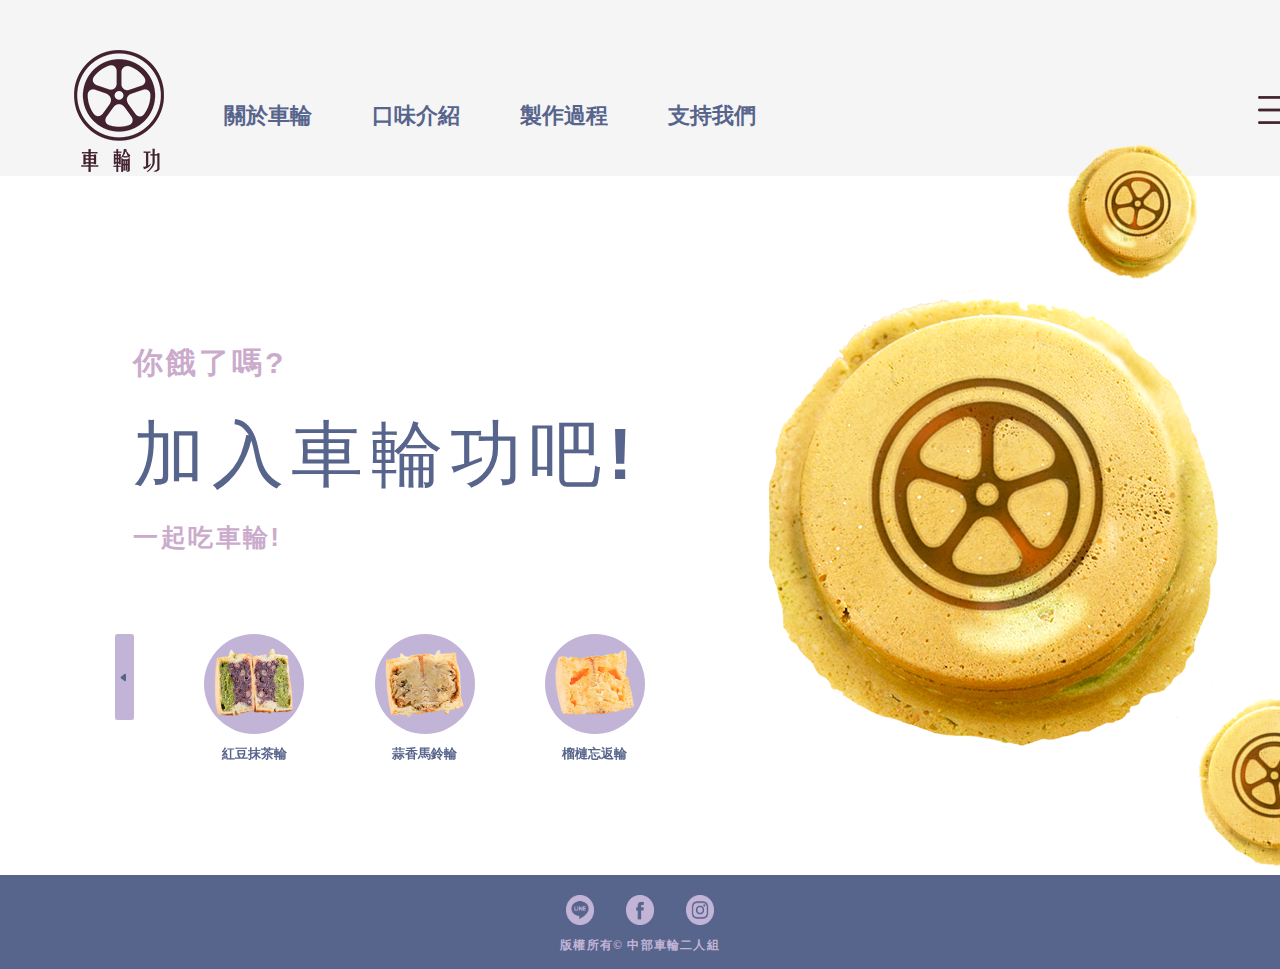
<file: index.html>
<!DOCTYPE html>
<html lang="en">
<head>
    <meta charset="UTF-8">
    <meta http-equiv="X-UA-Compatible" content="IE=edge">
    <meta name="viewport" content="width=device-width, initial-scale=1">
    <title>車輪功-歡迎加入車輪功</title>
    <meta name="viewport" content="width=device-width, initial=1">
    <link href="css/style.css" rel="stylesheet" type="text/css">
    <link href="https://unpkg.com/aos@2.3.1/dist/aos.css" rel="stylesheet">
    <script src="https://unpkg.com/aos@2.3.1/dist/aos.js"></script>
    <link href="https://fonts.googleapis.com/css?family=Noto+Sans+TC" rel="stylesheet"/>
    <link rel="stylesheet" href="/css/normalize.css">
</head>
<div >
<div class="background"></div>
<body style="margin:0%" class="body">
    <img src="./img/大車輪5.png" class="big-tire">
    
    <link href="https://fonts.googleapis.com/css?family=Noto+Sans+TC&display=swap&subset=chinese-traditional" rel="stylesheet">
    <header class="header">
        <a href="./index.html"><img src="./img/logo_紫色.png" class="logo"></a>
        <input type="checkbox" name="menu-switcher" id="menu-switcher" />
        <div class="phone-ham">
            <label for="menu-switcher" class="ham-menu">
                <div class="hamburger-line"></div>
            </label>
        </div>
                <ul class="nav-list" style="margin-top: 53px;">
                    <li class="nav-list-item"><a href="./page3.html">關於車輪</a></li>
                    <li class="nav-list-item"><a href="./page2.html">口味介紹</a></li>
                    <li class="nav-list-item"><a href="#">製作過程</a></li>
                    <li class="nav-list-item"><a href="#">支持我們</a></li>
                </ul>
        <div class="ham-box">
            <img src="./img/hamburger menu.png" class="ham">
            <img src="./img/search.png"  class="ham">
        </div>
    </header>

    <img src="./img/tire2.png" class="tire-2">
    
    <h1 class="title">你餓了嗎?</h1>
    <h1 class="title-1">加入車輪功吧!</h1>
    <h1 class="title-2">一起吃車輪!</h1>
    
   
    <div  data-aos="zoom-in-up">
        <div class="img-foodbox">
            <img src="./img/menu.png" class="menu">
            <div class="png-box">
                <div class="circle">
                    <img src="./img/紅豆抹茶輪.png" class="img-food">
                </div>
                <p class="nav-li-i">紅豆抹茶輪</p>
            </div>
            <div class="png-box">
                <div class="circle">
                    <img src="./img/蒜香馬鈴輪.png" class="img-food">
                </div>
                <p class="nav-li-i">蒜香馬鈴輪</p>
            </div>
            <div class="png-box" >
                <div class="circle" >
                    <img src="./img/榴槤忘返輪.png" class="img-food">
                </div>
                <p class="nav-li-i">榴槤忘返輪</p>
            </div>
            
        </div>
    </div>
    
   
    
    <img src="./img/tire3.png" class="tire-3">
    <footer>
        <div class="footer">
         <!--   <img src="./img/footer.png" class="foot">   -->
            <div class="f-i-box" style="margin-top: 20px;">
                <img src="./img/line.png" class="f-i">
                <img src="./img/fb.png" class="f-i">
                <img src="./img/ig.png" class="f-i">
            </div>
        </div>
        <div class="footer">
            <p class="p">版權所有© 中部車輪二人組</p>
        </div>
    </footer>
</div>
</body>
<script>
    AOS.init();
</script>
</html>
</file>
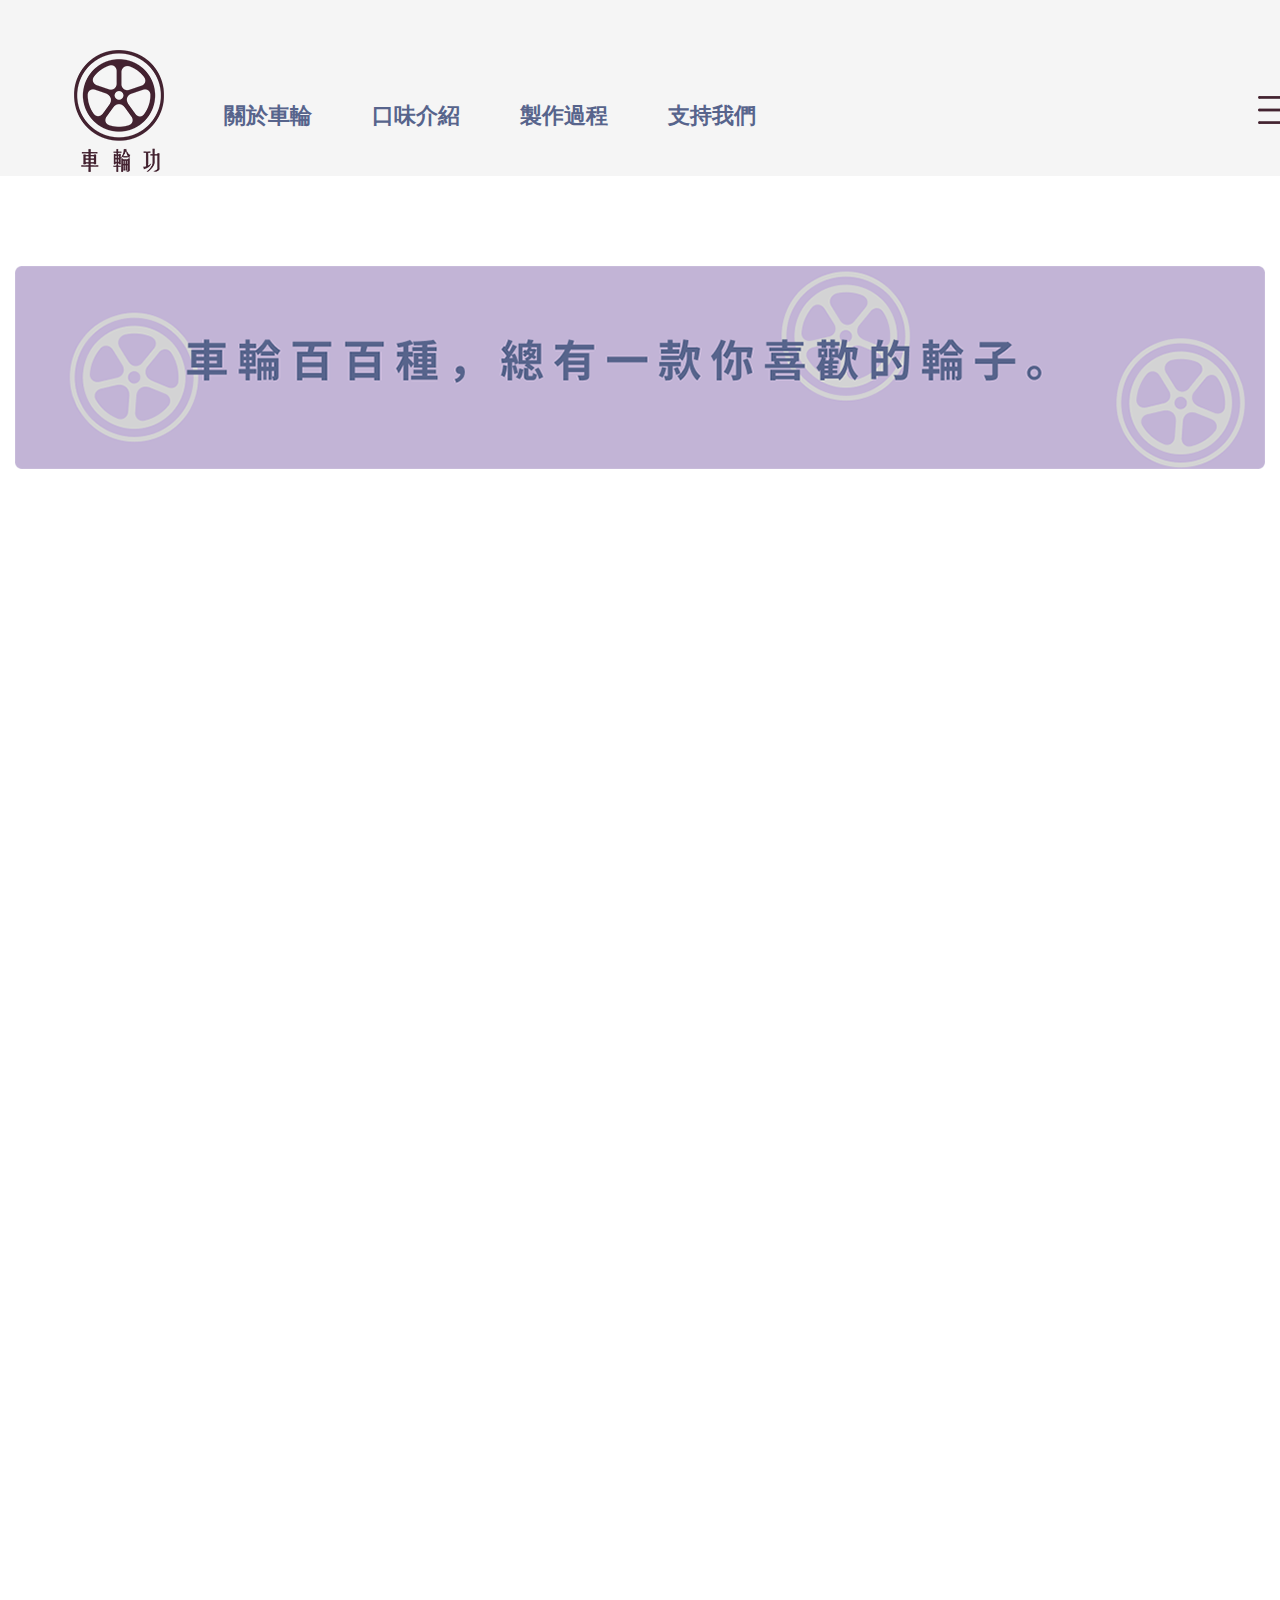
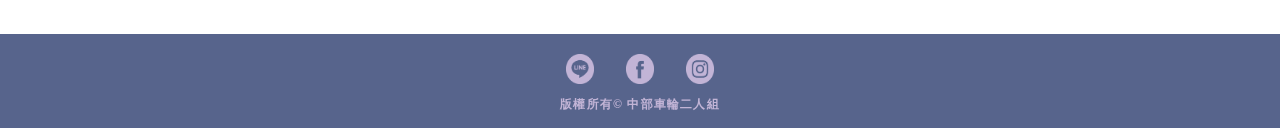
<file: page2.html>
<!DOCTYPE html>
<html lang="en">
<head>
    <meta charset="UTF-8">
    <meta http-equiv="X-UA-Compatible" content="IE=edge">
    <meta name="viewport" content="width=device-width, initial-scale=1.0">
    <title>車輪功-關於車輪</title>
    <meta name="viewport" content="width=device-width, initial=1">
    <link href="css/style.css" rel="stylesheet" type="text/css">
    <link href="https://unpkg.com/aos@2.3.1/dist/aos.css" rel="stylesheet">
    <script src="https://unpkg.com/aos@2.3.1/dist/aos.js"></script>
    <link href="https://fonts.googleapis.com/css?family=Noto+Sans+TC" rel="stylesheet"/>
    <link rel="stylesheet" href="/css/normalize.css">
</head>
<body style="margin:0%" >
    
    <header class="header">
        <a href="./index.html"><img src="./img/logo_紫色.png" class="logo"></a>
        <input type="checkbox" name="menu-switcher" id="menu-switcher" />
        <div class="phone-ham">
            <label for="menu-switcher" class="ham-menu">
                <div class="hamburger-line"></div>
            </label>
        </div>
                <ul class="nav-list" style="margin-top: 53px;">
                    <li class="nav-list-item"><a href="./page3.html">關於車輪</a></li>
                    <li class="nav-list-item"><a href="./page2.html">口味介紹</a></li>
                    <li class="nav-list-item"><a href="#">製作過程</a></li>
                    <li class="nav-list-item"><a href="#">支持我們</a></li>
                </ul>
        <div class="ham-box">
            <img src="./img/hamburger menu.png" class="ham">
            <img src="./img/search.png"  class="ham">
        </div>
    </header>
    <div  class="slogan">
        <img src="img/slogan.png">
    </div>
    <div  data-aos="fade-up"
    data-aos-anchor-placement="top-center">
        <div class="p2-title">
            <img src="./img/logo_無字.png" class="logo-no">
            <h1 class="p2-h1" style="margin-top: 10px;">期間限定</h1>
        </div>
        <div class="limite">
            
                <div class="png-box" style="margin: 0 40px;">
                    <img src="img/金沙芋頭輪.png"  class="wheel">
                    <p class="nav-li-i2">金沙芋頭輪</p>
                </div>
                <div class="png-box" style="margin: 0 40px;">
                    <img src="img/榴槤忘返輪.png"  class="wheel">
                    <p class="nav-li-i2">榴槤忘返輪</p>
                </div>        
            </div>   
    </div>
    <div  data-aos="fade-up"
    data-aos-anchor-placement="top-center">
        <div class="p2-title" style="margin-top:  80px;">
            <img src="./img/logo_無字.png" class="logo-no">
            <h1 class="p2-h1" style="margin-top: 10px;">經典口味</h1>
        </div>
        <div class="limite">
            <div class="png-box" style="margin: 0 40px;">
                <img src="img/紅豆抹茶輪.png"  class="wheel">
                <p class="nav-li-i2">紅豆抹茶輪</p>
            </div>
            <div class="png-box" style="margin: 0 40px;">
                <img src="img/oreo牛奶輪.png"  class="wheel">
                <p class="nav-li-i2">oreo牛奶輪</p>
            </div>
            <div class="png-box" style="margin: 0 40px;">
                <img src="img/高雄陳巧輪.png" class="wheel">
                <p class="nav-li-i2">高雄陳巧輪</p>
            </div>
            <div class="png-box" style="margin: 0 40px;">
                <img src="img/蒜香馬鈴輪.png"  class="wheel">
                <p class="nav-li-i2">蒜香馬鈴輪</p>
            </div>
        </div>
    </div>

    <footer>
        <div class="footer">
         <!--   <img src="./img/footer.png" class="foot">   -->
            <div class="f-i-box" style="margin-top: 20px;">
                <img src="./img/line.png" class="f-i">
                <img src="./img/fb.png" class="f-i">
                <img src="./img/ig.png" class="f-i">
            </div>
        </div>
        <div class="footer">
            <p class="p">版權所有© 中部車輪二人組</p>
        </div>
    </footer>
</body>

<script>
    AOS.init();
</script>
    
</html>
</file>
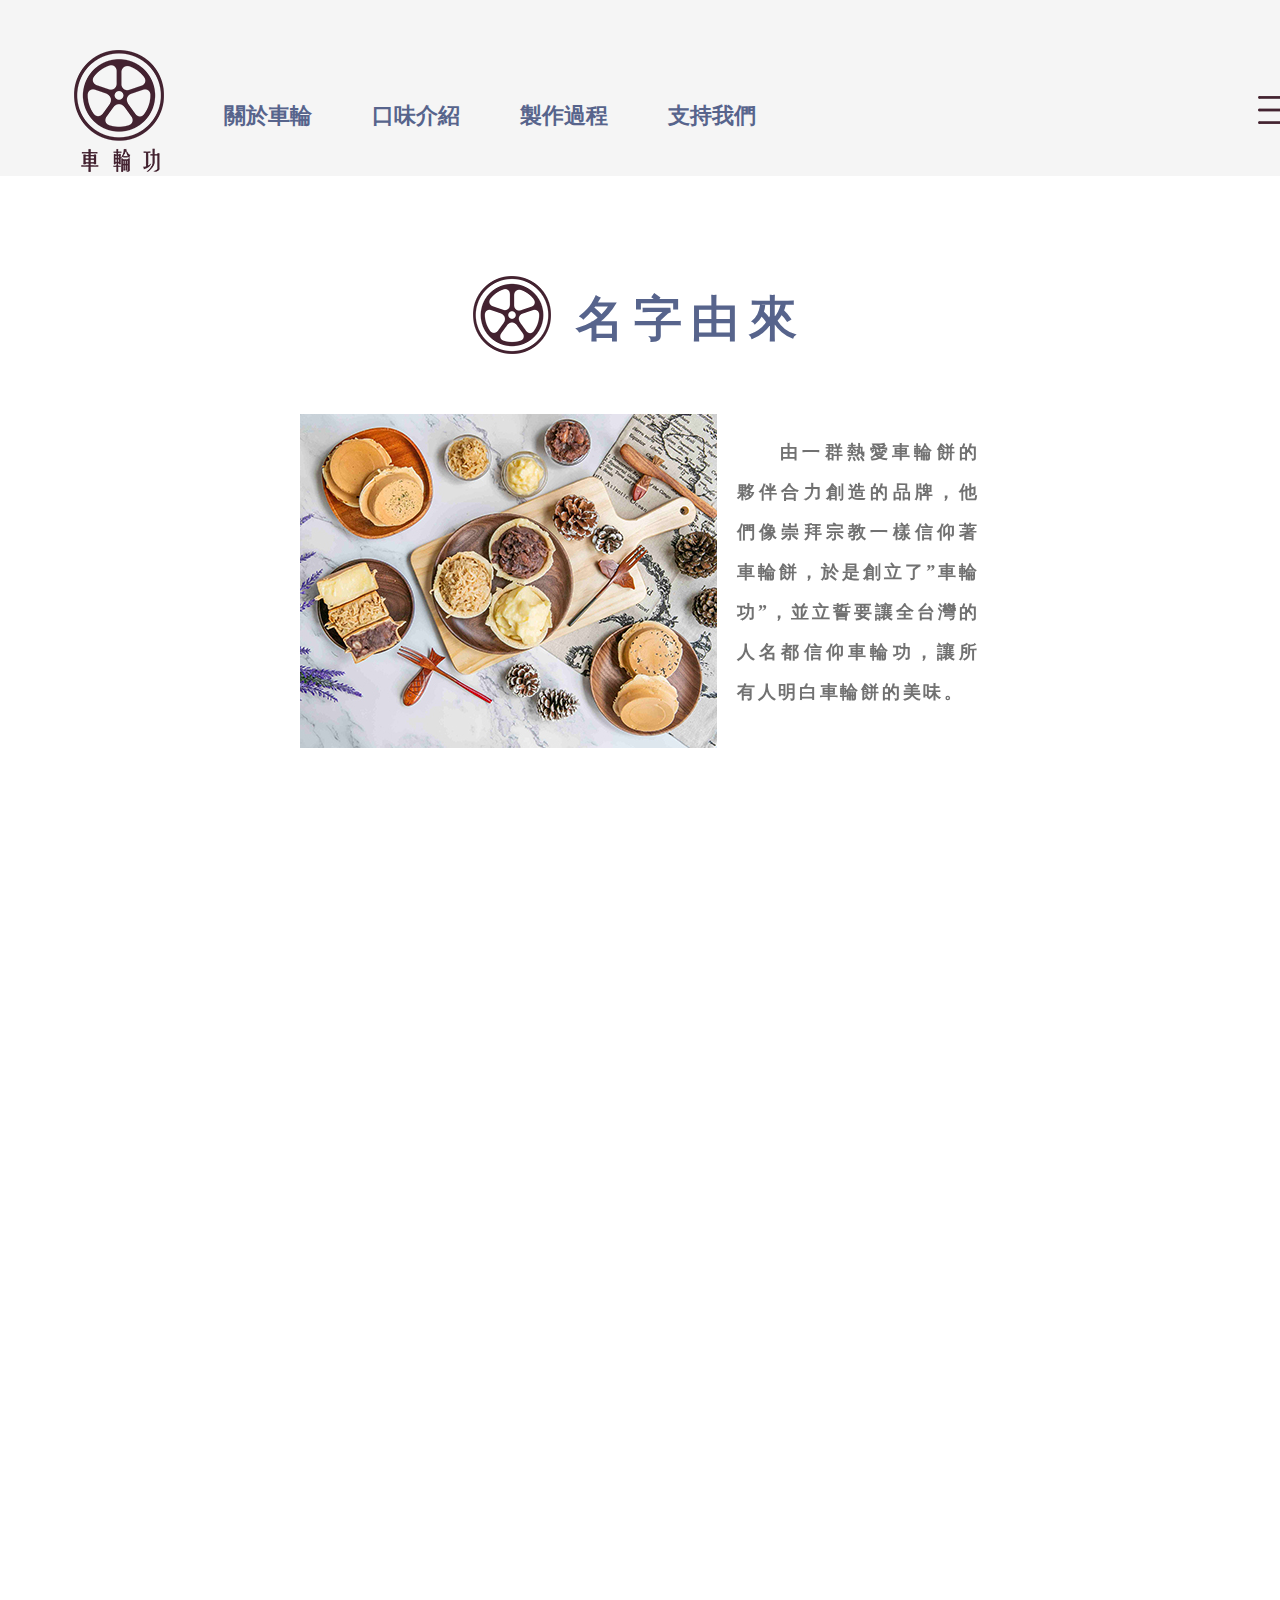
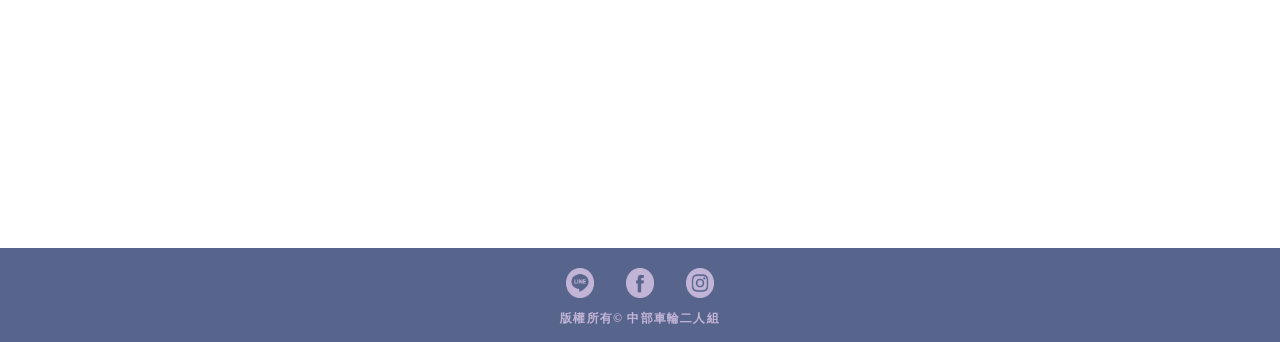
<file: page3.html>
<!DOCTYPE html>
<html lang="en">
<head>
    <meta charset="UTF-8">
    <meta http-equiv="X-UA-Compatible" content="IE=edge">
    <meta name="viewport" content="width=device-width, initial-scale=1.0">
    <title>車輪功-口味介紹</title>
    <meta name="viewport" content="width=device-width, initial=1">
    <link href="css/style.css" rel="stylesheet" type="text/css">
    <link href="https://unpkg.com/aos@2.3.1/dist/aos.css" rel="stylesheet">
    <script src="https://unpkg.com/aos@2.3.1/dist/aos.js"></script>
    <link href="https://fonts.googleapis.com/css?family=Noto+Sans+TC" rel="stylesheet"/>
    <link rel="stylesheet" href="/css/normalize.css">
</head>
<body style="margin:0%" class="body">
<div style="background-image: url(/img/4a3aad3b-5089-4d64-b594-2c8c8a9e6a7b.jpeg);"></div>    
<header class="header">
    <a href="./index.html"><img src="./img/logo_紫色.png" class="logo"></a>
    <input type="checkbox" name="menu-switcher" id="menu-switcher" />
    <div class="phone-ham">
        <label for="menu-switcher" class="ham-menu">
            <div class="hamburger-line"></div>
        </label>
    </div>
            <ul class="nav-list" style="margin-top: 53px;">
                <li class="nav-list-item"><a href="./page3.html">關於車輪</a></li>
                <li class="nav-list-item"><a href="./page2.html">口味介紹</a></li>
                <li class="nav-list-item"><a href="#">製作過程</a></li>
                <li class="nav-list-item"><a href="#">支持我們</a></li>
            </ul>
    <div class="ham-box">
        <img src="./img/hamburger menu.png" class="ham">
        <img src="./img/search.png"  class="ham">
    </div>
</header>

   
<div data-aos="fade-up"
    data-aos-anchor-placement="top-center">
    <div class="p3-title" style="margin-top: 100px;margin-bottom: 30px;">
        <img src="./img/logo_無字.png" class="logo-no">
        <h1 class="p2-h1" style="margin-top: 10px;">名字由來</h1>
    </div>
    <div class="text-box">
        <div class="p3-1">
            <div class="p3-img">
                <img src="img/4a3aad3b-5089-4d64-b594-2c8c8a9e6a7b.jpeg" >
            </div>
            <div>
                <p class="p3-p">&emsp;&emsp;由一群熱愛車輪餅的夥伴合力創造的品牌，他們像崇拜宗教一樣信仰著車輪餅，於是創立了”車輪功”，並立誓要讓全台灣的人名都信仰車輪功，讓所有人明白車輪餅的美味。</p>
            </div>
        </div>
    </div>
</div>
    
    <div data-aos="fade-up"
     data-aos-anchor-placement="top-center">
        <div class="p3-title" style="margin-top: 135px;margin-bottom: 30px;">
            <img src="./img/logo_無字.png" class="logo-no">
            <h1 class="p2-h1" style="margin-top: 10px;">車輪故事</h1>
        </div>
        <div class="text-box">
            <div class="p3-1">
                <p class="p3-p" >&emsp;&emsp;有天晚上車輪功的創始人王奇先生夢到一顆金色的車輪餅，平常就熱愛車輪餅的他遇到從來沒見過車輪餅就想嘗嘗，沒想到這顆車輪餅非常的美味，讓他之前吃的所有車輪餅都黯然失色，這時有一個聲音跟他說:王奇阿，你對車輪餅的熱愛感動了我，但你所吃過的車輪餅都還不是最好的車輪餅，我決定傳授你真正的車輪餅奧義，並讓你成為我與人間的傳話者，將車輪功發揚光大!
                    王奇先生醒來之後痛哭流涕，他立誓要讓全台灣的人名都信仰車輪功，他開始跑遍各地尋找製作車輪餅的人才，大家一開始聽到王奇先生說的話都覺得他是個瘋子，但嘗過他做的車輪餅後都相信他的話，紛紛加入車輪功。至今為止車輪功的信徒已經遍佈全臺，並向著國外邁進。
                </p>
            </div>
        </div>
    </div>
    <div data-aos="fade-up"
    data-aos-anchor-placement="top-center">
        <div class="p3-title" style="margin-top: 135px;margin-bottom: 30px;">
            <img src="./img/logo_無字.png" class="logo-no">
            <h1 class="p2-h1" style="margin-top: 10px;">交通方式</h1>
        </div>
        <div class="text-box" style="margin-bottom: 40px;">
            <div class="p3-1">
                <p class="p3-p"> 在心裡默念我愛車輪三次並向東南方跪拜，車輪功的大門就會為你而開。
                </p>
            </div>
        </div>
    </div>
</body>
<footer>
    <div class="footer">
     <!--   <img src="./img/footer.png" class="foot">   -->
        <div class="f-i-box" style="margin-top: 20px;">
            <img src="./img/line.png" class="f-i">
            <img src="./img/fb.png" class="f-i">
            <img src="./img/ig.png" class="f-i">
        </div>
    </div>
    <div class="footer">
        <p class="p">版權所有© 中部車輪二人組</p>
    </div>
</footer>
<script>
    AOS.init();
</script>
</html>
</file>
<file: css/style.css>
.header{
    padding: 50px 0px 0px 74px;
    background-color: whitesmoke;
    display: flex;
}
html{
  width: 100%;
}
.rotate {
  animation: rotation 8s infinite linear;

}

@keyframes rotation {
  from {
    transform: rotate(0deg);
  }
  to {
    transform: rotate(359deg);
  }
}

#menu-switcher {
  display: none;
}
.background{
  width: 100%;
  display: flex;
  margin-left:0px;
  margin-top: 0px;
  position: absolute;
  z-index: -2;
  background-image: url(/img/61762F9FEAB281635135391.jpeg);
}

.nav-list{
    display: flex;
    padding-inline-start: 0px;
}
  
  
  .nav-list-item{
    margin: 0 0 0 60px;
    font-family: Arial;
    font-size: 22px;
    text-align: left;
    list-style: none;
    font-weight: 900;
  }

  a{
    color: #57648C;
    text-decoration: none;
  }
  a:hover{
    color: #CBABCC;
    text-decoration: none;
    
}
.ham-box{
  align-items: right;
  position: relative;
   left: 40%;
}


.ham{
  width: 28px;
  height: 28px;
  margin-top: 26px;
  padding: 20px;
  
}

.nav-li{
  display: flex;
  padding-inline-start: 0px;
}


.nav-li-i{
  
  font-family: Arial;
  font-size: 16px;
  text-align: center;
  list-style: none;
  font-weight: 900;
  font-size: 80%;
  color: #57648C;
}

.title{
  font-family: sans-serif;
  font-size: 30px;
  padding: 150px 0 0 133px;
  color: #CBABCC;
  width: 154px;
  height: 44px;
  letter-spacing: 0.1em;
  margin-bottom: 15px;
}

.title-1{
  font-style: normal;
  font-weight: 550;
  font-size: 72px;
  line-height: 98px;
  font-family: sans-serif;
  letter-spacing: 0.1em;
  padding: 0px 0 0 133px;
  margin: 0 ;
  color: #57648C;
}

.title-2{
font-style: normal;
font-weight: bold;
font-size: 25px;
line-height: 34px;
padding: 0px 0 0 133px;
letter-spacing: 0.1em;
font-family: sans-serif;
color: #CBABCC;
}

.nav_eat{
  margin: 0 0 0 201px; 
}

.img-foodbox{
  width: 600px;
  display: flex;
  margin: 80px 0 100px 80px;
  justify-content: space-around;
}
.img-food{
  width: 80px;
  height: 80px;
  margin: 0 0 0 10px;
  padding: 10px 0 0;
}

.circle{
  width:100px;
  height: 100px;   
  border-radius:999em;
  background-color:#C2B4D6;
  }


.foot{
  width: 1519px;
  z-index: -1;
  position: absolute;
  margin: -920px 0 0 0;
  }

  .big-tire{
    width: 460px;
    position: absolute;
    margin: 290px 0 0 769px;
    
    animation: rotation 10s infinite linear;
  }

  .f-i{
    width: 28px;
    z-index: 3;

  }

  .f-i-box{
    display: flex;
    justify-content:space-around;
    width: 180px;
    height: 30px;
  }

  .footer{
    display: flex;
    justify-content:center;
    width: 100%;
    background-color:  #57648C;
    }
.p{
display: flex;
justify-content: center;
width: 190px;
height: 20px;
font-weight: 600;
font-size: 12px;
line-height: 16px;
text-align: center;
letter-spacing: 0.1em;
z-index: 5;
color: #C2B4D6;
  }

  .p-box{
    display: flex;
    justify-content:center;
  }


  .menu{
   height: 90%;
   align-content: center;
  }

  .tire-2{
    position: absolute;
    width: 130px;
    transform: rotate(45deg);
    margin-left: 1070px;
    margin-top: -30px;
    z-index: 60;
    animation: rotation 6s infinite linear;
  }

  .tire-3{
    position: absolute;
    width: 168px;
    transform: rotate(-45deg);
    margin-left: 1200px;
    margin-top: -180px;
    animation: rotation 16s infinite linear;
  }

  .slogan{
    display: flex;
    justify-content: center;
    width:100%;
    height:auto;
    margin-top: 90px;
  }

  .p2-title{
    display: flex;
    margin: 150px 0 0 0;
    justify-content: center;
  }
  .p3-img{
    margin-right: 20px;
  }

  .logo-no{
    width: 78px;
    height: 78px;
  }
  .p2-h1{

    font-weight: 600;
    font-size: 48px;
    line-height: 65px;
    text-align: center;
    letter-spacing: 0.2em;
    color: #57648C;
    margin-left: 25px;

  }

  .limite{
    display: flex;
    justify-content: center;
    margin: 40px 0;
  }

  .nav-li-i2{
    display: flex;
    justify-content: center;
    width: 202px;
    height: 46px;
    font-family: Noticia Text;
    font-style: normal;
    font-weight: bold;
    font-size: 24px;
    line-height: 25px;
    text-align: center;
    letter-spacing: 0.15em;
    text-transform: uppercase;
    color: #57648C;
  }

  .wheel{
    max-width:100%;
    height:auto;
  }

  .nav-li2{
    display: flex;
    justify-content: center;
    padding-inline-start: 0px;
    text-align: center;
  }

  .p3-title{
    display: flex;
    justify-content: center;
  }

  .p3-1{
    display: flex;
    justify-content: center;
    width: 680px;
    

  }

  .p3-p{
    font-family: Noticia Text;
    font-style: normal;
    font-weight: bold;
    font-size: 18px;
    line-height: 40px;
    letter-spacing: 0.15em;
    text-transform: uppercase;
    color: #717171;
    text-align: justify;
    text-justify:inter-ideograph;
   
  }

  .text-box{
    display: flex;
    justify-content: center;
  }


  @media (max-width: 720px){
.background{
  background-image: url("/img/4a3aad3b-5089-4d64-b594-2c8c8a9e6a7b.jpeg");
}
    .nav-list {
      background-color: white;
      height: 100vh;      
      position: absolute;
      top: 0;
      left: 0;
      z-index: 10;
      transform: translateX(-100%);
      transition: 0.5s;
      display: block;
      width: 100%;
    }
    #menu-switcher:checked ~ .nav-list {
      transform: translateX(0%);
    }
    .nav-list-item{
      display: block;
      margin: 40px;
      color: #ffffff;
      font-size: 20px;
      text-align: center;
      border-bottom: 3px solid #ffffff;
      width: 100px;
      height: 40px;
      padding: 10px;
    }

    #menu-switcher {
      display: none;
    }

    .ham-box{
    display: none;
    }
    .slogan{
      display: none;
    }

    .header{
      margin: 0;
    }
    .ham-menu {
      background-color: white;
      width: 50px;
      height: 50px;
      position: absolute;
      margin-top: 30px;
      margin-right: 30px;
      display: block;
      z-index:99;
    }

    .hamburger-line {
      width: 40px;
      height: 3px;
      background-color: #57648C;
      margin: auto;
      position: absolute;
      top: 0;
      left: 0;
      right: 0;
      bottom: 0;
      box-shadow: 0px 13px 0px #57648C, 0px -13px 0px #57648C;
      z-index: 100;
    }
    .phone-ham{
      top: 20px;
      right: 20px;
      align-items: right;
      position: relative;
      left: 45%;
    }
    .limite{
      display: grid;
      grid-template-columns: repeat(1, 1fr );
      grid-auto-rows: minmax(100px, auto);
      justify-content: center;
      justify-items: center;
      
    }
    .png-box{
      justify-content: center;
      margin: 0;
      margin: 10px;
    }
    .nav-li-i2{
      display: flex;
      justify-content: center;
      font-family: Noticia Text;
      font-style: normal;
      font-weight: bold;
      font-size: 20px;
      line-height: 25px;
      text-align: center;
      letter-spacing: 0.15em;
      text-transform: uppercase;
      color: #57648C;
    }
    .p2-h1{

      font-weight: 600;
      font-size: 36px;
      line-height: 65px;
      text-align: center;
      letter-spacing: 0.2em;
      color: #57648C;
      margin-left: 25px;
  
    }
    .big-tire .tire-2 .tire-3{
      display: none;
    }
    .p3-1{
      display: grid;
      /*grid-template-columns: repeat(2, 1fr );*/
      grid-auto-rows: minmax(100px, auto);
      justify-content: center;
      margin: 25px;
      justify-items: center;
    }
    .p3-p{
      margin-left: 0;
    }
    
    .p3-p{
      font-family: Noticia Text;
      font-style: normal;
      font-weight: bold;
      font-size: 15px;
      line-height: 30px;
      letter-spacing: 0.15em;
      text-transform: uppercase;
      color: #717171;
      text-align: justify;
      text-justify:inter-ideograph;
     
    }
    .text-box{
      padding: 20px;
    }
    .p3-img{
    margin-right: 0px;
    
    
  }
   .big-tire {
     display: none;
   }
   .tire-2{
     display: none;
   }
   .tire-3{
     display:none;
   }
   .title{
    font-family: sans-serif;
    font-size: 30px;
    padding: 20px 40px;
    color: #CBABCC;
    margin-top:40px;;
    letter-spacing: 0.1em;
    
  }
  
  .title-1{
    font-style: normal;
    font-weight: 550;
    font-size: 64px;
    line-height: 98px;
    font-family: sans-serif;
    letter-spacing: 0.1em;
    padding: 0 40px;
    color: #57648C;
  }
  
  .title-2{
  font-style: normal;
  font-weight: bold;
  font-size: 20px;
  line-height: 34px;
  letter-spacing: 0.1em;
  font-family: sans-serif;
  color: #CBABCC;
  padding-left: 40px;
  }
  .menu{
    display: none;
  }
  .background{
    display: none;
  }
  .img-foodbox{
    width: 80%;
    display: flex;
    margin: 20px 10px;
    justify-content: space-between;
  }
  }

  @media screen and (min-width:720px) and (max-width:1024px){

    .ham-box{
      align-items: right;
      position: relative;
      left: 8%;
    }
   
    .big-tire {
      display: none;
    }
    .tire-2{
      display: none;
    }
    .tire-3{
      display:none;
    }

    .slogan{
      max-width: 1024px;
      justify-content: none;
      display: none;
    }
    .limite{
      display: grid;
     
      grid-template-columns: repeat(2, 1fr);
      
      justify-items: center;
     }
    .png-box{
      justify-content: center;
      
    }
    .nav-list-item{
      margin: 0 0 0 30px;
      font-family: Arial;
      font-size: 18px;
      text-align: left;
      list-style: none;
      font-weight: 900;
    }
    .ham{
      width: 20px;
      height: 20px;
      margin-top: 26px;
      padding: 10px;
      
    }
  }
</file>
